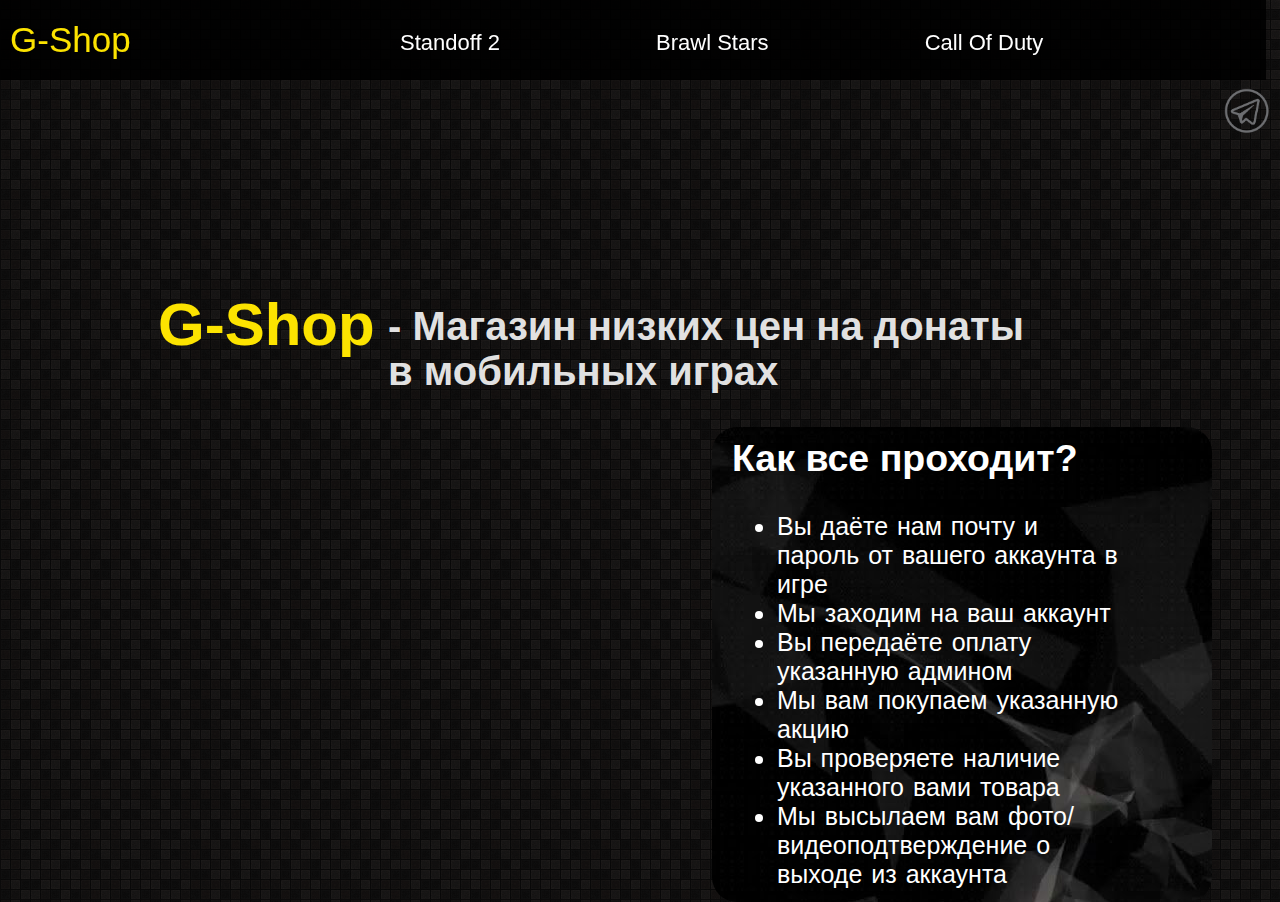
<file: index.html>
<!DOCTYPE html>
<html lang="en">
<head>
    <link rel="stylesheet" href="./CSS/style.css">
    <meta charset="UTF-8">
    <meta http-equiv="X-Ua-Compatible" content="IE=edge">
    <meta name="viewport" content="width=device-width, initial-scale=1.0">
    <title>G-Shop</title>
</head>
<body>

    <div class="container">

        <div class="header">

            <a href="/index.html" class="name">G-Shop</a>

            <div class="elements">
                <a href="./HTML/Standoff 2.html">Standoff 2</a>
                <a href="#">Brawl Stars</a>
                <a href="#">Call Of Duty</a>
            </div>

        </div>

        <div class="tg">
            <a href="https://t.me/ttmk4sp">
                <img src="./IMG/TG_ICON.png" alt="">
            </a>
        </div>

        <div class="title">
            <h1>G-Shop </h1>
            <h2>- Магазин низких цен на донаты в мобильных играх</h2>
        </div>
        
        <div class="how">
            <h2>Как все проходит?</h2>
            <ul>
                <li>Вы даёте нам почту и пароль от вашего аккаунта в игре</li>
                <li>Мы заходим на ваш аккаунт</li>
                <li>Вы передаёте оплату указанную админом</li>
                <li>Мы вам покупаем указанную акцию</li>
                <li>Вы проверяете наличие указанного вами товара</li>
                <li>Мы высылаем вам фото/видеоподтверждение о выходе из аккаунта</li>
            </ul>
        </div>

    </div>
    
</body>
</html>
</file>
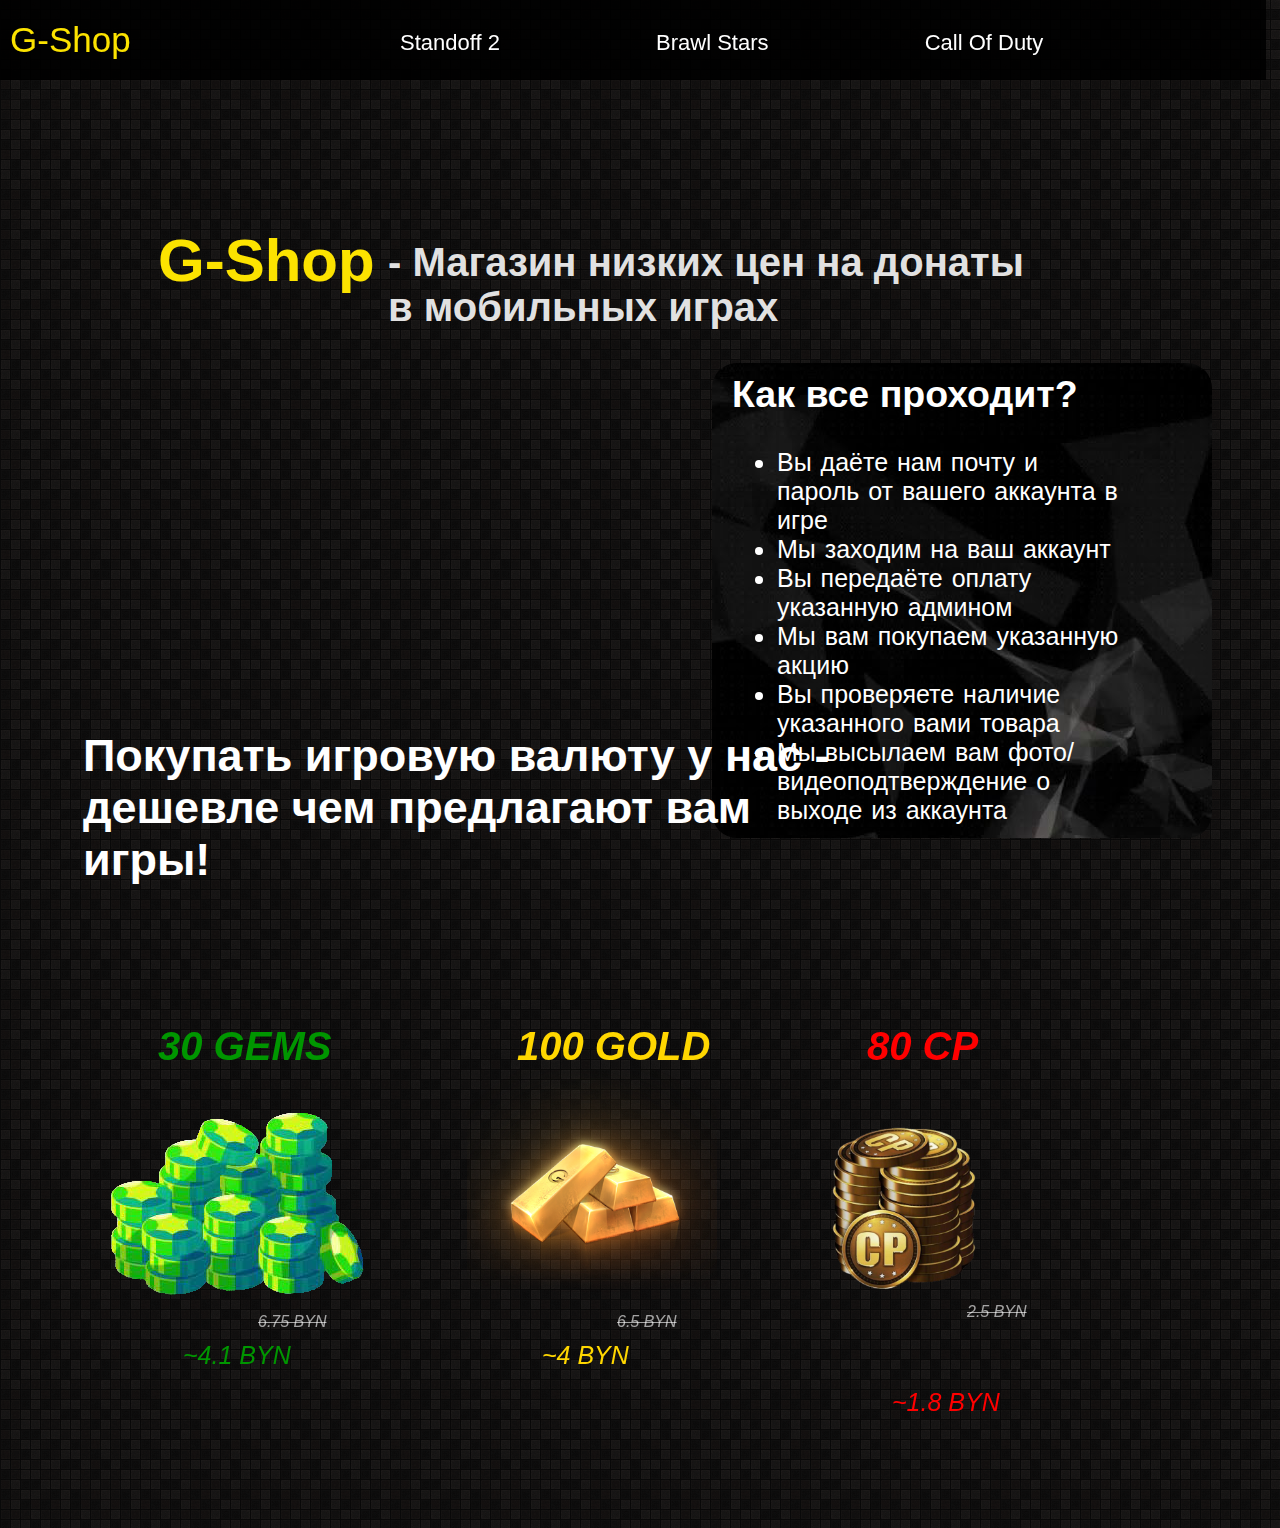
<file: HTML/index.html>
<!DOCTYPE html>
<html lang="en">
<head>
    <link rel="stylesheet" href="/CSS/style.css">
    <meta charset="UTF-8">
    <meta http-equiv="X-Ua-Compatible" content="IE=edge">
    <meta name="viewport" content="width=device-width, initial-scale=1.0">
    <title>G-Shop</title>
</head>
<body>

    <div class="container">

        <div class="header">

            <a href="/HTML/index.html" class="name">G-Shop</a>

            <div class="elements">
                <a href="/HTML/Standoff 2.html">Standoff 2</a>
                <a href="#">Brawl Stars</a>
                <a href="#">Call Of Duty</a>
            </div>

        </div>

        <div class="title">
            <h1>G-Shop </h1>
            <h2>- Магазин низких цен на донаты в мобильных играх</h2>
        </div>
        
        <div class="how">
            <h2>Как все проходит?</h2>
            <ul>
                <li>Вы даёте нам почту и пароль от вашего аккаунта в игре</li>
                <li>Мы заходим на ваш аккаунт</li>
                <li>Вы передаёте оплату указанную админом</li>
                <li>Мы вам покупаем указанную акцию</li>
                <li>Вы проверяете наличие указанного вами товара</li>
                <li>Мы высылаем вам фото/видеоподтверждение о выходе из аккаунта</li>
            </ul>
        </div>

        <div class="gems">
            
            <div class="title__gems">
                <h2>Покупать игровую валюту у нас - дешевле чем предлагают вам игры!</h2>
            </div>

            <div class="prices">
                <div class="bs">
                    <h3>30 GEMS</h3>
                    <img src="/IMG/Gems_BS.png" alt="">
                    <div class="bsprice">
                        6.75 BYN
                    </div>
                    <div class="bsmyprice">
                        ~4.1 BYN
                    </div>
                </div>

                <div class="st2">
                    <h3>100 GOLD</h3>
                    <img src="/IMG/gold_4.png" alt="">
                    <div class="stprice">
                        6.5 BYN
                    </div>
                    <div class="stmyprice">
                        ~4 BYN
                    </div>
                </div>

                <div class="cod">
                    <h3>80 CP</h3>
                    <img src="/IMG/CP COD.png" alt="">
                    <div class="codprice">
                        2.5 BYN
                    </div>
                    <div class="codmyprice">
                        ~1.8 BYN
                    </div>
                </div>
            </div>

        </div>

    </div>
    
</body>
</html>
</file>
<file: CSS/style.css>
body{
    background-image: url("../IMG/dark-tile.png");
    font-family: 'Gill Sans', 'Gill Sans MT', Calibri, 'Trebuchet MS', sans-serif;
}
.header{
    flex-direction: row;
    color: white;
    border: 1px white;
    background-color: rgba(0, 0, 0, 0.900);
    width: 98.93vw;
    height: 90px;
    margin-top: -22px;
    margin-left: -8px;
    position: sticky;
    top: -10px;
    user-select: none;
}
.name{
    color: rgb(252, 227, 0);
    text-decoration: none;
    font-size: 35px;
    margin-top: 30px;
    margin-left: 10px;
    position: absolute;
}
.name:hover{
    text-shadow: 1px 1px 10px gold;
}
.elements{
    margin-top: 40px;
    font-size: 22px;
    margin-left: 250px;
    position: absolute;
}
.elements a{
    color: white;
    text-decoration: none;
    margin-left: 150px;
}
.elements a:hover{
    text-shadow: 1px 1px 10px white;
}
.elements a:active{
    text-shadow: 1px 1px 15px gold;
    color: gold;
}
.tg{
    text-align: right;
    margin-top: 10px;
    z-index: -1;
}
.tg img{
    width: 50px;
    height: 50px;
}
.title{
    margin-left: 150px;
    margin-top: 150px;
    user-select: none;
}
.title h1{
    font-size: 60px;
    color: rgb(252, 227, 0);
    margin-top: 100px;
}
.title h2{
    color: rgba(255, 255, 255, 0.89);
    margin-left: 230px;
    margin-top: -95px;
    font-size: 40px;
    width: 650px;
}
.how{
    font-size: 25px;
    color: white;
    border: 1px white;
    background-image: url("../IMG/block__bg.jpg");
    border-radius: 25px;
    width: 500px;
    height: 475px;
    position: absolute;
    margin-left: 55vw;
    z-index: -1;
    user-select: none;
}
.how:hover{
    box-shadow: 1px 1px 50px rgba(255, 255, 255, 0.316);
}
.how h2{
    margin-top: 10px;
    margin-left: 20px;
}
.how li{
    margin-left: 25px;
    width: 350px;
    word-spacing: 2px;
}
.gems{
    margin-top: 250px;
}
.title__gems{
    color: white;
    font-size: 30px;
    width: 750px;
    margin-left: 75px;
    margin-top: 400px;
}
.prices{
    font-style: italic;
    color: white;
    justify-content: space-around;
    display: flex;
    position: absolute;
}
.prices img{
    margin-top: 0px;
    margin-left: 100px;
}
.prices h3{
    color: rgb(0, 150, 0);
    margin-top: 100px;
    margin-left: 150px;
    font-size: 40px;
}
.bsprice{
    margin-top: 8px;
    margin-left: 250px;
    color: rgba(255, 255, 255, 0.614);
    text-decoration: line-through;
}
.bsmyprice{
    color: rgb(0, 150, 0);
    font-size: 25px;
    margin-top: 10px;
    margin-left: 175px;
}
.st2 h3{
    color: gold;
}
.st2 img{
    margin-top: -40px;
    width: 250px;
    height: 250px;
}
.stprice{
    margin-top: -10px;
    margin-left: 250px;
    color: rgba(255, 255, 255, 0.614);
    text-decoration: line-through;
}
.stmyprice{
    color: gold;
    font-size: 25px;
    margin-top: 10px;
    margin-left: 175px;
}
.cod img{
    height: 200px;
}
.codprice{
    margin-top: -10px;
    margin-left: 250px;
    color: rgba(255, 255, 255, 0.614);
    text-decoration: line-through;
    width: 15vw;
    height: 25vh;
}
.codmyprice{
    color: red;
    font-size: 25px;
    margin-top: -140px;
    margin-left: 175px;
}
.cod h3{
    color: red;
}
@media (max-width: 1024px){
    .header{
        width: 100vw;
    }
    .elements{
        margin-left: 100px;
    }
    .title h1{
        margin-left: -100px;
        width: auto;
    }
    .title h2{
        margin-left: 120px;
        width: auto;
    }
    .title{
        width: auto;
    }
    .how{
        margin-left: 150px;
    }
    .title__gems{
        margin-top: 700px;
        margin-left: 150px;
    }
    .prices{
        margin-left: -50px;
    }
    .codmyprice{
        font-size: 30px;
    }
    .stmyprice{
        font-size: 30px;
    }
    .bsmyprice{
        font-size: 30px;
    }
    .prices img{
        width: 200px;
        height: 150px;
    }
    .st2 img{
        height: 225px;
        width: 225px;
    }
    .cod img{
        height: 150px;
        width: 150px;
    }
    .stmyprice{
        margin-top: 10px;
    }
    .codprice{
        margin-top: 10px
    }
    .stprice{
        margin-top: -25px;
    }
    .codmyprice{
        margin-top: -190px;
    }
    .how{
        margin-left: 25vw;
    }
}
@media (max-width: 870px){
    .elements{
        margin-left: 50px;
    }
    .elements a{
        margin-left: 120px;
    }
}
@media (max-width: 768px){
    .header{
        width: 100vw;
    }
    .elements{
        font-size: 25px;
    }
    .elements a{
        margin-left: 80px;
    }
    .title__gems{
        margin-left: 10px;
    }
    .prices h3{
        font-size: 25px;
    }
    .prices img{
        width: 175px;
        height: 150px;
        margin-right: 0px;
        margin-left: 120px;
    }
    .st2 img{
        width: 175px;
        height: 200px;
    }
    .cod img{
        width: 150px;
    }
    .how{
        margin-left: 15vw;
    }
    .title__gems{
        font-size: 25px;
    }
    .bsmyprice{
        width: auto;
        margin-top: 10px;
        margin-left: 120px;
    }
    .codmyprice{
        margin-top: -220px;
    }
    .codprice{
        width: 80px;
    }
    .prices{
        margin-right: 70px;
        font-size: 10px;
    }
    .title__gems{
        font-size: 20px;
        width: auto;
    }
    .prices{
        display: none;
    }
    .title__gems{
        margin-top: -150px;
    }
    .how{
        margin-top: 100px;
    }
}
@media (max-width:702px){
    .name{
        font-size: 30px;
        margin-top: 25px;
    }
    .elements{
        font-size: 20px;
        margin-top: 35px;
        margin-left: 120px;
    }
    .elements a{
        margin-left: 50px;
    }
    .header{
        height: 75px;
    }
    .title h1{
        font-size: 45px;
        margin-left: -120px;
    }
    .title h2{
        margin-top: -70px;
        font-size: 25px;
        margin-left: 50px;
    }
    .how{
        margin-left: 50px;
    }
}
@media (max-width: 600px){
    .elements a{
        font-size: 18px;
        margin-left: 20px;
    }
    .elements{
        margin-left: 150px;
    }
    .how{
        margin-left: 5px;
    }
}
@media (max-width: 550px){
    .how ul {
        font-size: 22px;
    }
    .how li{
        width: 300px;
    }
    .how{
        width: 450px;
    }
}
@media (max-width: 480px){
    .name{
        margin-top: 20px;
        font-size: 25px;
    }
    .header{
        height: 60px;
    }
    .elements{
        margin-left: 120px;
        margin-top: 25px;
    }
    .elements a{
        font-size: 14px;
        margin-left: 10px;
    }
}
@media (max-width:450px){
    .name{
        font-size: 25px;
    }
    .header{
        height: 70px;
    }
    .how{
        width: 90vw;
        margin-left: 10px;
    }
    .how li{
        width: 250px;
    }
}
@media (max-width: 336px){
    .header{
        height: 55px;
    }
    .name{
        margin-top: 20px;
    }
    .elements a{
        margin-left: 5px;
    }
    .elements{
        margin-left: 90px;
        margin-top: 25px;
    }
    .title h1{
        font-size: 35px;
    }
    .title h2{
        font-size: 20px;
        margin-left: 10px;
        margin-top: -55px;
    }
    .how{
        display: none;
    }
}
</file>
